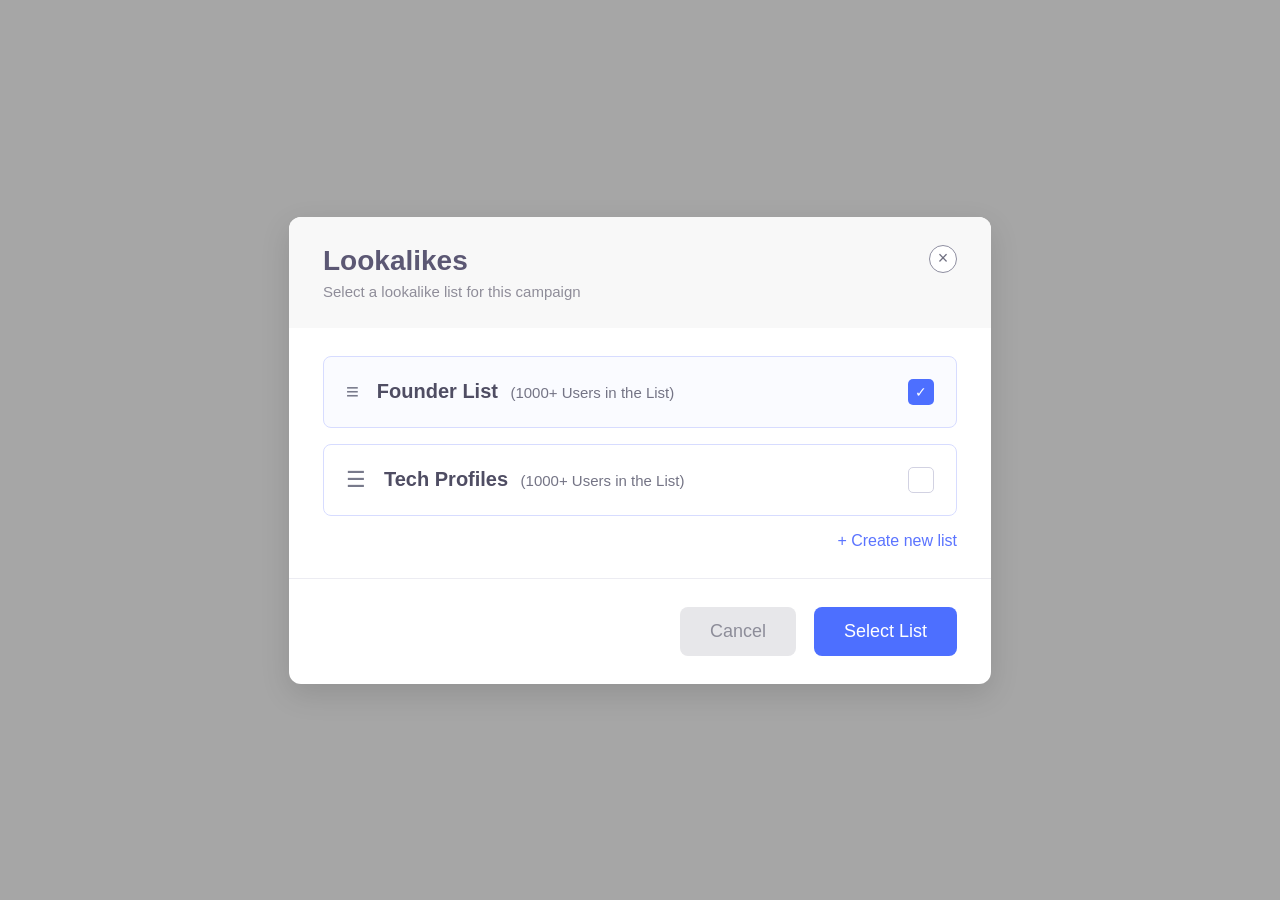
<file: list.html>
<!DOCTYPE html>
<html lang="en">

<head>
    <meta charset="UTF-8" />
    <meta name="viewport" content="width=device-width, initial-scale=1.0" />
    <title>Inticare Lists</title>
    <link rel="stylesheet" href="list.css" />
</head>

<body>

    <div class="overlay">

        <div class="modal">

            <!-- Header -->
            <div class="modal-header">
                <div>
                    <h2>Lookalikes</h2>
                    <p>Select a lookalike list for this campaign</p>
                </div>

                <button class="close-btn">&times;</button>
            </div>

            <!-- Body -->
            <div class="modal-body">

                <!-- Card 1 -->
                <div class="list-card active">
                    <div class="left">
                        <div class="drag-icon">≡</div>
                        <div>
                            <h3>Founder List</h3>
                            <span>(1000+ Users in the List)</span>
                        </div>
                    </div>
                    <div class="checkbox active-check">✓</div>
                </div>

                <!-- Card 2 -->
                <div class="list-card">
                    <div class="left">
                        <div class="drag-icon">☰</div>
                        <div>
                            <h3>Tech Profiles</h3>
                            <span>(1000+ Users in the List)</span>
                        </div>
                    </div>
                    <div class="checkbox"></div>
                </div>

                <!-- Add New -->
                <div class="add-new">+ Create new list</div>

            </div>

            <!-- Footer -->
            <div class="modal-footer">

                <button class="cancel-btn">
                    Cancel
                </button>

                <button class="select-btn">
                    Select List
                </button>

            </div>

        </div>

    </div>

</body>

</html>
</file>
<file: list.css>
* {
    margin: 0;
    padding: 0;
    box-sizing: border-box;
    font-family: 'Inter', sans-serif;
}

body {
    background: rgba(0, 0, 0, 0.35);
    height: 100vh;
    display: flex;
    justify-content: center;
    align-items: center;
}

.overlay {
    width: 100%;
    display: flex;
    justify-content: center;
    align-items: center;
}

.modal {
    width: 702px;
    max-width: 92%;
    min-height: 433px;
    background: #ffffff;
    border-radius: 12px;
    overflow: hidden;
    box-shadow: 0 10px 30px rgba(0, 0, 0, 0.12);
}

/* Header */

.modal-header {
    background: #f8f8f8;
    padding: 28px 34px;
    display: flex;
    justify-content: space-between;
    align-items: flex-start;
}

.modal-header h2 {
    font-size: 28px;
    color: #5c5874;
    margin-bottom: 6px;
    font-weight: 600;
}

.modal-header p {
    color: #8f8d99;
    font-size: 15px;
}

.close-btn {
    width: 28px;
    height: 28px;
    border-radius: 50%;
    border: 1px solid #8e8ea0;
    background: white;
    cursor: pointer;
    font-size: 18px;
    color: #6f6f80;
}

/* Body */

.modal-body {
    padding: 28px 34px;
}

.list-card {
    border: 1px solid #d7dcff;
    border-radius: 8px;
    padding: 22px;
    display: flex;
    justify-content: space-between;
    align-items: center;
    margin-bottom: 16px;
    transition: 0.3s;
}

.list-card.active {
    background: #fafbff;
}

.left {
    display: flex;
    align-items: center;
    gap: 18px;
}

.drag-icon {
    font-size: 22px;
    color: #787a8b;
}

.left h3 {
    display: inline-block;
    font-size: 20px;
    color: #4f4d63;
    margin-right: 8px;
}

.left span {
    color: #747485;
    font-size: 15px;
}

.checkbox {
    width: 26px;
    height: 26px;
    border-radius: 5px;
    border: 1px solid #d2d2e2;
    display: flex;
    justify-content: center;
    align-items: center;
}

.active-check {
    background: #4d6fff;
    color: white;
    border: none;
    font-size: 14px;
}

.add-new {
    text-align: right;
    color: #5b74ff;
    font-size: 16px;
    margin-top: 8px;
    cursor: pointer;
}

/* Footer */

.modal-footer {
    border-top: 1px solid #ececf2;
    padding: 28px 34px;
    display: flex;
    justify-content: flex-end;
    gap: 18px;
}

.cancel-btn {
    background: #e7e7ea;
    border: none;
    color: #8d8d99;
    padding: 14px 30px;
    border-radius: 8px;
    font-size: 18px;
    cursor: pointer;
}

.select-btn {
    background: #4d6fff;
    border: none;
    color: white;
    padding: 14px 30px;
    border-radius: 8px;
    font-size: 18px;
    cursor: pointer;
}

/* Responsive */

@media (max-width: 768px) {

    .modal {
        width: 95%;
    }

    .modal-header,
    .modal-body,
    .modal-footer {
        padding: 20px;
    }

    .modal-header h2 {
        font-size: 22px;
    }

    .left h3 {
        font-size: 18px;
    }

    .left span {
        display: block;
        margin-top: 4px;
    }

    .select-btn,
    .cancel-btn {
        padding: 12px 20px;
        font-size: 15px;
    }

}

@media (max-width: 480px) {

    .list-card {
        flex-direction: column;
        align-items: flex-start;
        gap: 16px;
    }

    .checkbox {
        align-self: flex-end;
    }

    .modal-footer {
        flex-direction: column;
    }

    .select-btn,
    .cancel-btn {
        width: 100%;
    }

}
</file>
